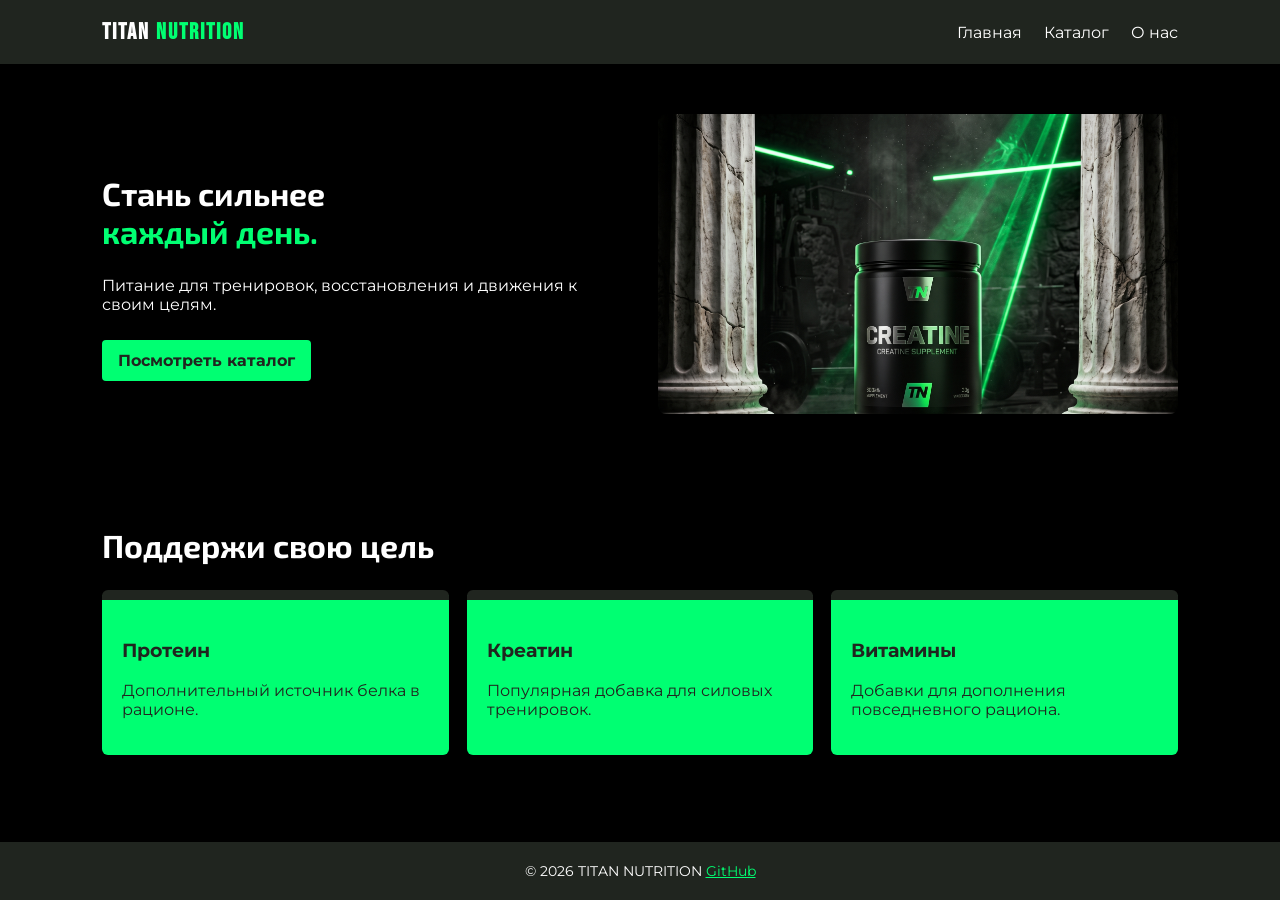
<file: lab2/index.html>
<!DOCTYPE html>
<html lang="ru">
<head>
    <meta charset="UTF-8">
    <meta name="viewport" content="width=device-width, initial-scale=1.0">
    <title>TITAN NUTRITION — Главная</title>
    <link rel="preconnect" href="https://fonts.googleapis.com">
    <link rel="preconnect" href="https://fonts.gstatic.com" crossorigin>
    <link href="https://fonts.googleapis.com/css2?family=Bebas+Neue&family=Exo+2:wght@400;500;600;700;800&family=Montserrat:wght@400;500;600;700;800&display=swap" rel="stylesheet">
    <link rel="stylesheet" href="style.css">
</head>
<body>
    <header>
        <h1 class="logo">TITAN <span>NUTRITION</span></h1>
        <nav>
            <a href="index.html">Главная</a>
            <a href="catalog.html">Каталог</a>
            <a href="about.html">О нас</a>
        </nav>
    </header>

    <main>
        <section class="hero">
            <div>
                <h2>Стань сильнее<br><span>каждый день.</span></h2>
                <p>Питание для тренировок, восстановления и движения к своим целям.</p>
                <a class="button" href="catalog.html">Посмотреть каталог</a>
            </div>
            <img src="images/post5.jpg" alt="Спортивное питание">
        </section>

        <section class="content">
            <h2>Поддержи свою цель</h2>
            <div class="cards">
                <article>
                    <h3>Протеин</h3>
                    <p>Дополнительный источник белка в рационе.</p>
                </article>
                <article>
                    <h3>Креатин</h3>
                    <p>Популярная добавка для силовых тренировок.</p>
                </article>
                <article>
                    <h3>Витамины</h3>
                    <p>Добавки для дополнения повседневного рациона.</p>
                </article>
            </div>
        </section>
    </main>

    <footer>
        © 2026 TITAN NUTRITION
        <a href="https://github.com/fruktovi/web6401-gridyaev_oa" target="_blank" style="color: #00FF72;">GitHub</a>
    </footer>
</body>
</html>
</file>
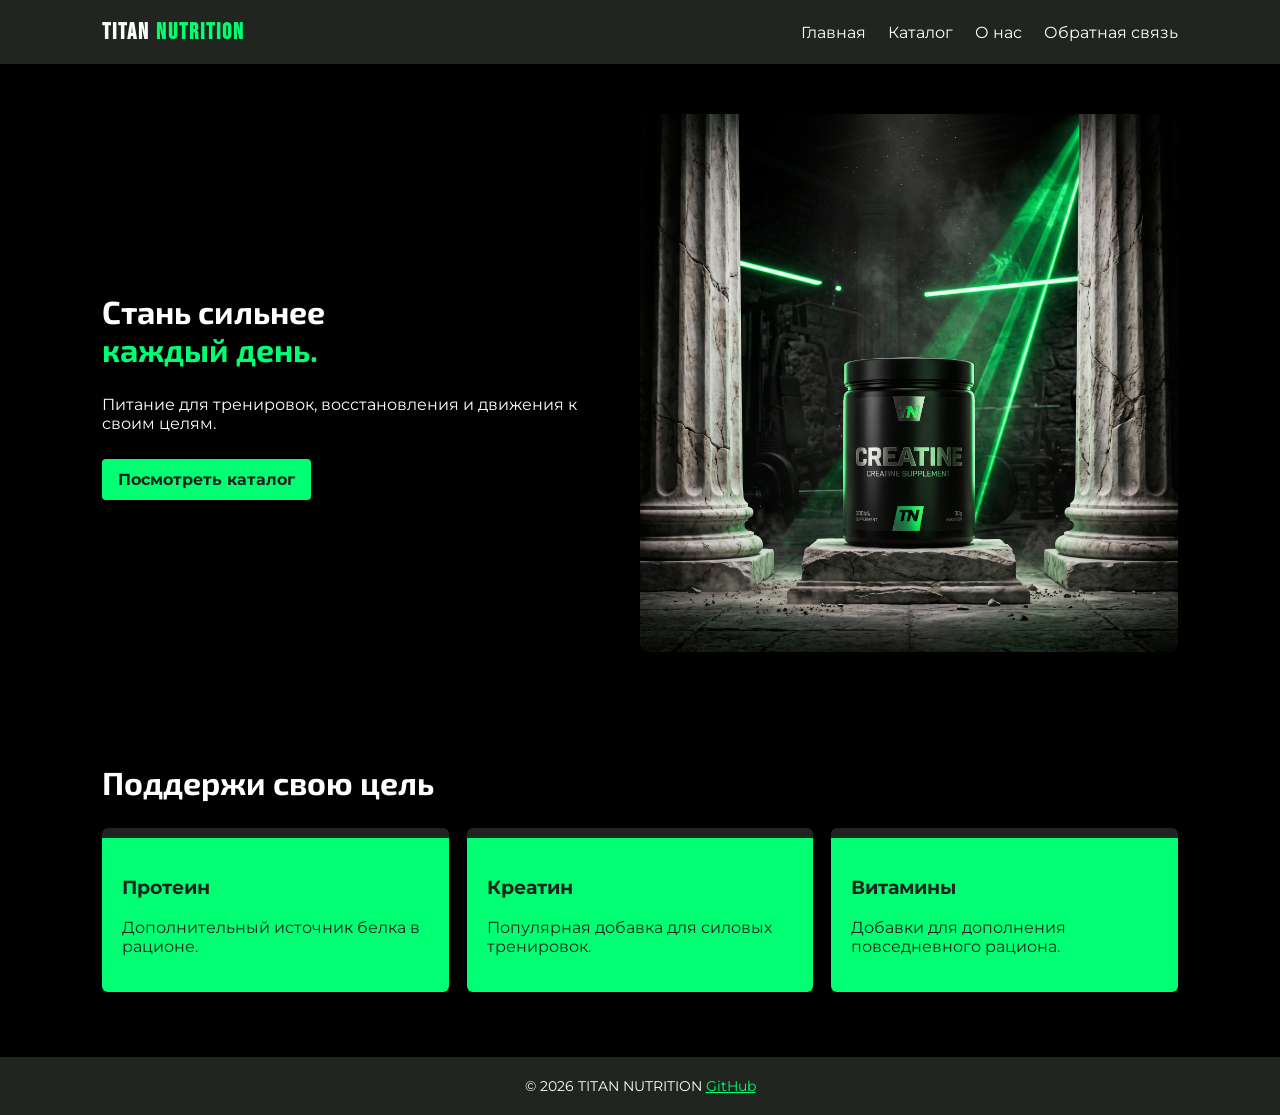
<file: lab4/index.html>
<!DOCTYPE html>
<html lang="ru">
<head>
    <meta charset="UTF-8">
    <meta name="viewport" content="width=device-width, initial-scale=1.0">
    <title>TITAN NUTRITION — Главная</title>
    <link rel="preconnect" href="https://fonts.googleapis.com">
    <link rel="preconnect" href="https://fonts.gstatic.com" crossorigin>
    <link href="https://fonts.googleapis.com/css2?family=Bebas+Neue&family=Exo+2:wght@400;500;600;700;800&family=Montserrat:wght@400;500;600;700;800&display=swap" rel="stylesheet">
    <link rel="stylesheet" href="style.css">
</head>
<body class="page">
    <header class="header">
        <h1 class="logo">TITAN <span class="logo__accent">NUTRITION</span></h1>
        <nav class="navigation">
            <a class="navigation__link" href="index.html">Главная</a>
            <a class="navigation__link" href="catalog.html">Каталог</a>
            <a class="navigation__link" href="about.html">О нас</a>
            <a class="navigation__link" href="feedback.html">Обратная связь</a>
        </nav>
    </header>

    <main class="page__main">
        <section class="hero">
            <div class="hero__content">
                <h2 class="title">Стань сильнее<br><span class="hero__accent">каждый день.</span></h2>
                <p>Питание для тренировок, восстановления и движения к своим целям.</p>
                <a class="button" href="catalog.html">Посмотреть каталог</a>
            </div>
            <img class="hero__image" src="images/post5.jpg" alt="Спортивное питание">
        </section>

        <section class="content">
            <h2 class="title">Поддержи свою цель</h2>
            <div class="cards">
                <article class="cards__item">
                    <h3>Протеин</h3>
                    <p>Дополнительный источник белка в рационе.</p>
                </article>
                <article class="cards__item">
                    <h3>Креатин</h3>
                    <p>Популярная добавка для силовых тренировок.</p>
                </article>
                <article class="cards__item">
                    <h3>Витамины</h3>
                    <p>Добавки для дополнения повседневного рациона.</p>
                </article>
            </div>
        </section>
    </main>

    <footer class="footer">
        © 2026 TITAN NUTRITION
        <a href="https://github.com/fruktovi/web6401-gridyaev_oa" target="_blank" class="footer__link">GitHub</a>
    </footer>
</body>
</html>
</file>
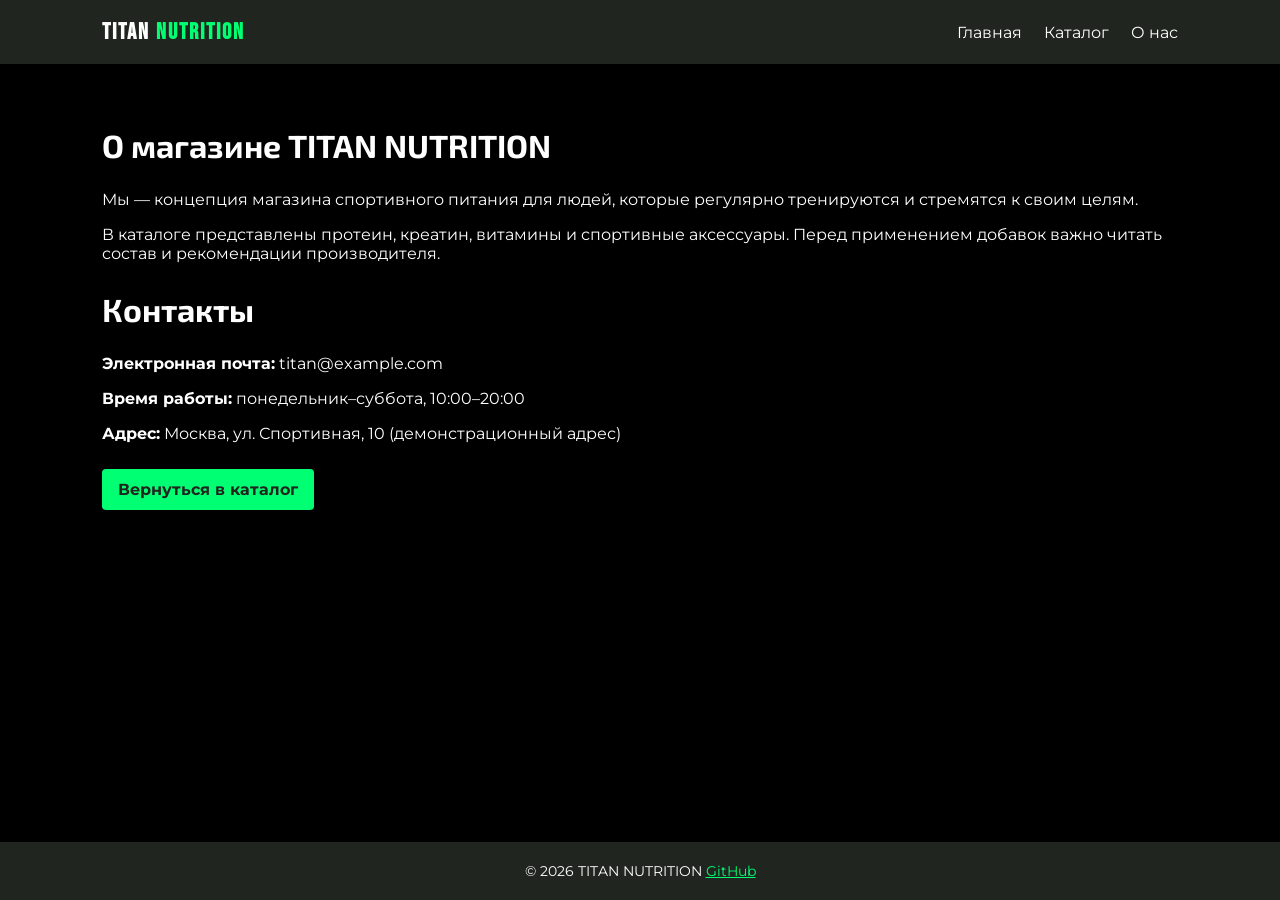
<file: lab2/about.html>
<!DOCTYPE html>
<html lang="ru">
<head>
    <meta charset="UTF-8">
    <meta name="viewport" content="width=device-width, initial-scale=1.0">
    <title>TITAN NUTRITION — О нас</title>
    <link rel="preconnect" href="https://fonts.googleapis.com">
    <link rel="preconnect" href="https://fonts.gstatic.com" crossorigin>
    <link href="https://fonts.googleapis.com/css2?family=Bebas+Neue&family=Exo+2:wght@400;500;600;700;800&family=Montserrat:wght@400;500;600;700;800&display=swap" rel="stylesheet">
    <link rel="stylesheet" href="style.css">
</head>
<body>
    <header>
        <h1 class="logo">TITAN <span>NUTRITION</span></h1>
        <nav>
            <a href="index.html">Главная</a>
            <a href="catalog.html">Каталог</a>
            <a href="about.html">О нас</a>
        </nav>
    </header>

    <main class="content">
        <h2>О магазине TITAN NUTRITION</h2>
        <p>Мы — концепция магазина спортивного питания для людей, которые регулярно тренируются и стремятся к своим целям.</p>
        <p>В каталоге представлены протеин, креатин, витамины и спортивные аксессуары. Перед применением добавок важно читать состав и рекомендации производителя.</p>

        <h2>Контакты</h2>
        <p><strong>Электронная почта:</strong> titan@example.com</p>
        <p><strong>Время работы:</strong> понедельник–суббота, 10:00–20:00</p>
        <p><strong>Адрес:</strong> Москва, ул. Спортивная, 10 (демонстрационный адрес)</p>
        <a class="button" href="catalog.html">Вернуться в каталог</a>
    </main>

    <footer>
        © 2026 TITAN NUTRITION
        <a href="https://github.com/fruktovi/web6401-gridyaev_oa" target="_blank" style="color: #00FF72;">GitHub</a>
    </footer>
</body>
</html>
</file>
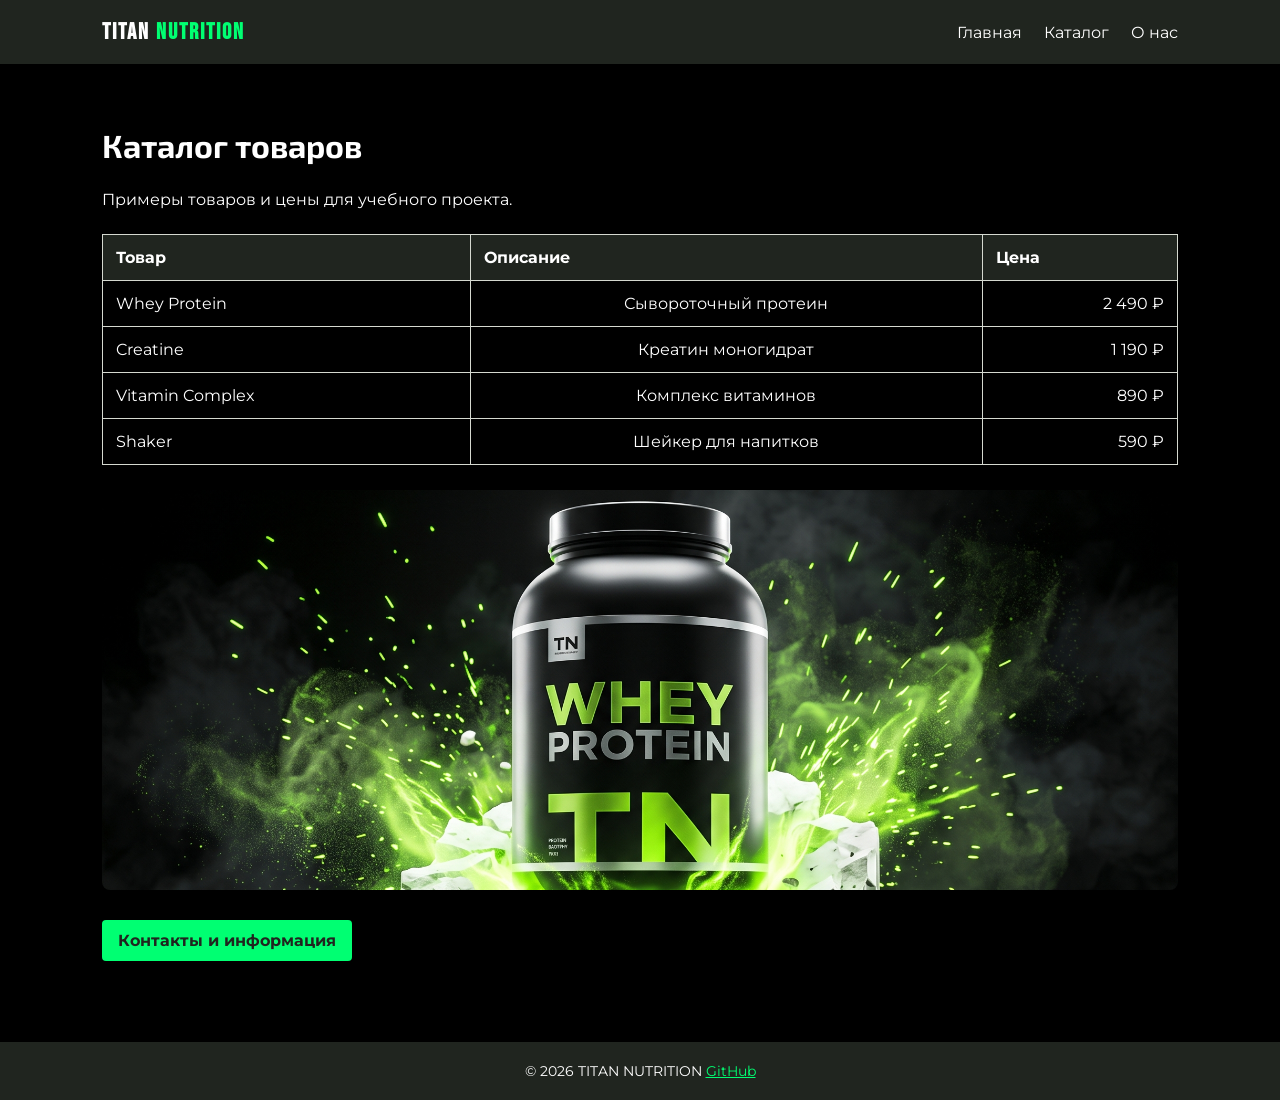
<file: lab2/catalog.html>
<!DOCTYPE html>
<html lang="ru">
<head>
    <meta charset="UTF-8">
    <meta name="viewport" content="width=device-width, initial-scale=1.0">
    <title>TITAN NUTRITION — Каталог</title>
    <link rel="preconnect" href="https://fonts.googleapis.com">
    <link rel="preconnect" href="https://fonts.gstatic.com" crossorigin>
    <link href="https://fonts.googleapis.com/css2?family=Bebas+Neue&family=Exo+2:wght@400;500;600;700;800&family=Montserrat:wght@400;500;600;700;800&display=swap" rel="stylesheet">
    <link rel="stylesheet" href="style.css">
</head>
<body>
    <header>
        <h1 class="logo">TITAN <span>NUTRITION</span></h1>
        <nav>
            <a href="index.html">Главная</a>
            <a href="catalog.html">Каталог</a>
            <a href="about.html">О нас</a>
        </nav>
    </header>

    <main class="content">
        <h2>Каталог товаров</h2>
        <p>Примеры товаров и цены для учебного проекта.</p>
        <table>
            <tr>
                <th>Товар</th>
                <th>Описание</th>
                <th>Цена</th>
            </tr>
            <tr>
                <td>Whey Protein</td>
                <td>Сывороточный протеин</td>
                <td>2 490 ₽</td>
            </tr>
            <tr>
                <td>Creatine</td>
                <td>Креатин моногидрат</td>
                <td>1 190 ₽</td>
            </tr>
            <tr>
                <td>Vitamin Complex</td>
                <td>Комплекс витаминов</td>
                <td>890 ₽</td>
            </tr>
            <tr>
                <td>Shaker</td>
                <td>Шейкер для напитков</td>
                <td>590 ₽</td>
            </tr>
        </table>
        <img class="catalog-image" src="images/post2.jpg" alt="Товары для спорта">
        <p><a class="button" href="about.html">Контакты и информация</a></p>
    </main>

    <footer>
        © 2026 TITAN NUTRITION
        <a href="https://github.com/fruktovi/web6401-gridyaev_oa" target="_blank" style="color: #00FF72;">GitHub</a>
    </footer>
</body>
</html>
</file>
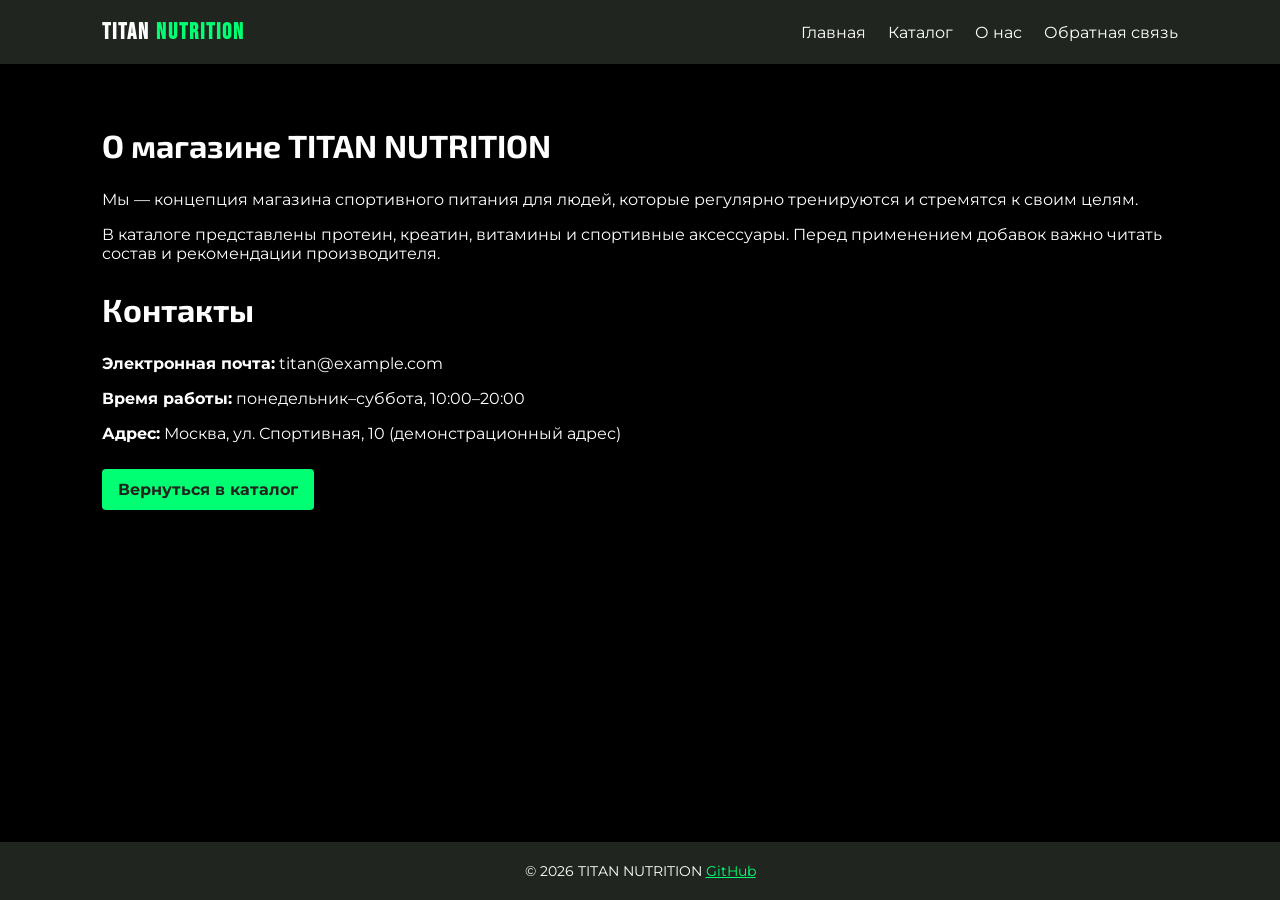
<file: lab4/about.html>
<!DOCTYPE html>
<html lang="ru">
<head>
    <meta charset="UTF-8">
    <meta name="viewport" content="width=device-width, initial-scale=1.0">
    <title>TITAN NUTRITION — О нас</title>
    <link rel="preconnect" href="https://fonts.googleapis.com">
    <link rel="preconnect" href="https://fonts.gstatic.com" crossorigin>
    <link href="https://fonts.googleapis.com/css2?family=Bebas+Neue&family=Exo+2:wght@400;500;600;700;800&family=Montserrat:wght@400;500;600;700;800&display=swap" rel="stylesheet">
    <link rel="stylesheet" href="style.css">
</head>
<body class="page">
    <header class="header">
        <h1 class="logo">TITAN <span class="logo__accent">NUTRITION</span></h1>
        <nav class="navigation">
            <a class="navigation__link" href="index.html">Главная</a>
            <a class="navigation__link" href="catalog.html">Каталог</a>
            <a class="navigation__link" href="about.html">О нас</a>
            <a class="navigation__link" href="feedback.html">Обратная связь</a>
        </nav>
    </header>

    <main class="page__main content">
        <h2 class="title">О магазине TITAN NUTRITION</h2>
        <p>Мы — концепция магазина спортивного питания для людей, которые регулярно тренируются и стремятся к своим целям.</p>
        <p>В каталоге представлены протеин, креатин, витамины и спортивные аксессуары. Перед применением добавок важно читать состав и рекомендации производителя.</p>

        <h2 class="title">Контакты</h2>
        <p><strong>Электронная почта:</strong> titan@example.com</p>
        <p><strong>Время работы:</strong> понедельник–суббота, 10:00–20:00</p>
        <p><strong>Адрес:</strong> Москва, ул. Спортивная, 10 (демонстрационный адрес)</p>
        <a class="button" href="catalog.html">Вернуться в каталог</a>
    </main>

    <footer class="footer">
        © 2026 TITAN NUTRITION
        <a href="https://github.com/fruktovi/web6401-gridyaev_oa" target="_blank" class="footer__link">GitHub</a>
    </footer>
</body>
</html>
</file>
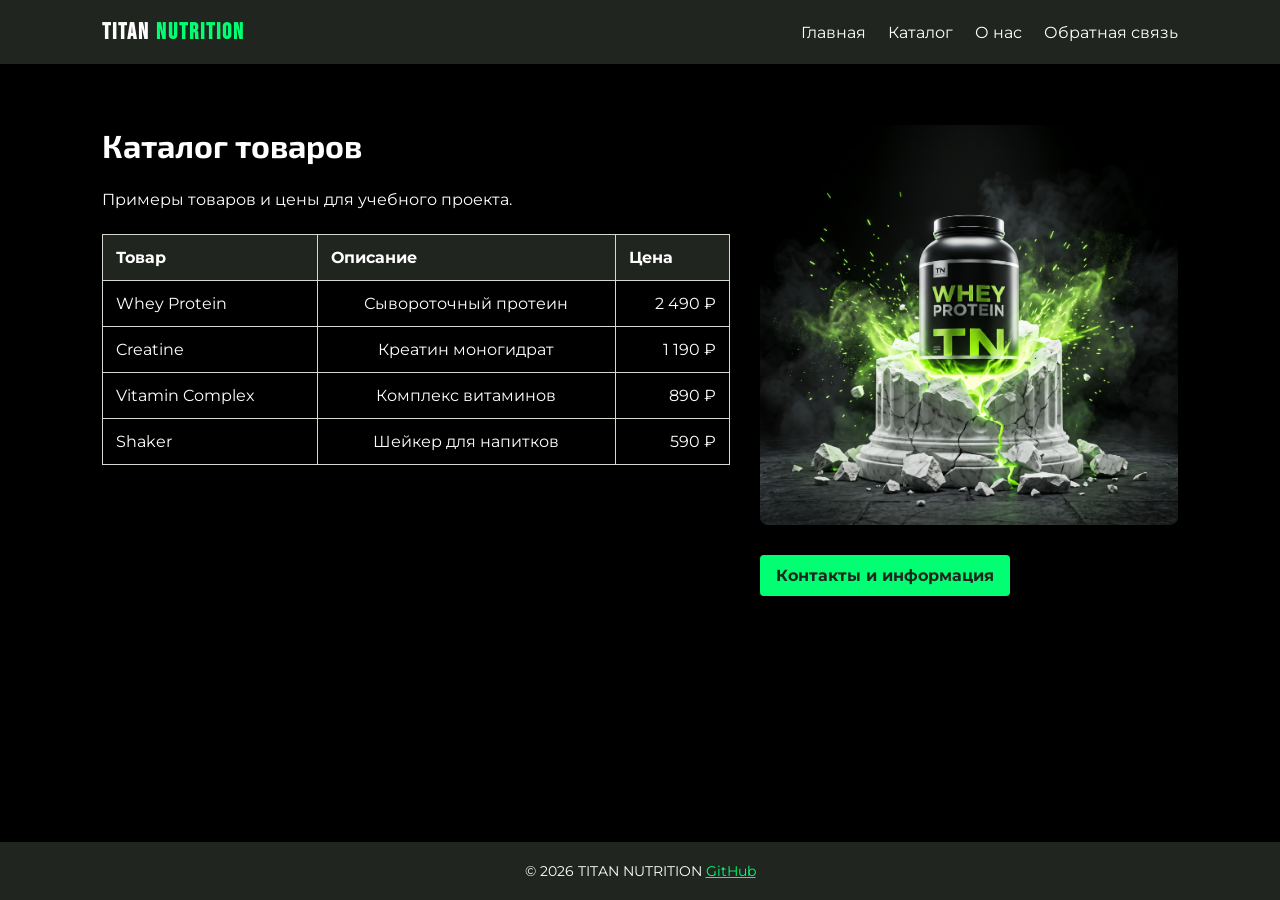
<file: lab4/catalog.html>
<!DOCTYPE html>
<html lang="ru">
<head>
    <meta charset="UTF-8">
    <meta name="viewport" content="width=device-width, initial-scale=1.0">
    <title>TITAN NUTRITION — Каталог</title>
    <link rel="preconnect" href="https://fonts.googleapis.com">
    <link rel="preconnect" href="https://fonts.gstatic.com" crossorigin>
    <link href="https://fonts.googleapis.com/css2?family=Bebas+Neue&family=Exo+2:wght@400;500;600;700;800&family=Montserrat:wght@400;500;600;700;800&display=swap" rel="stylesheet">
    <link rel="stylesheet" href="style.css">
</head>
<body class="page">
    <header class="header">
        <h1 class="logo">TITAN <span class="logo__accent">NUTRITION</span></h1>
        <nav class="navigation">
            <a class="navigation__link" href="index.html">Главная</a>
            <a class="navigation__link" href="catalog.html">Каталог</a>
            <a class="navigation__link" href="about.html">О нас</a>
            <a class="navigation__link" href="feedback.html">Обратная связь</a>
        </nav>
    </header>

    <main class="page__main content catalog">
        <section class="catalog__section">
            <h2 class="title">Каталог товаров</h2>
            <p>Примеры товаров и цены для учебного проекта.</p>
            <table class="product-table">
                <tr>
                    <th class="product-table__heading">Товар</th>
                    <th class="product-table__heading">Описание</th>
                    <th class="product-table__heading">Цена</th>
                </tr>
                <tr>
                    <td class="product-table__cell">Whey Protein</td>
                    <td class="product-table__cell product-table__cell--center">Сывороточный протеин</td>
                    <td class="product-table__cell product-table__cell--right">2 490 ₽</td>
                </tr>
                <tr>
                    <td class="product-table__cell">Creatine</td>
                    <td class="product-table__cell product-table__cell--center">Креатин моногидрат</td>
                    <td class="product-table__cell product-table__cell--right">1 190 ₽</td>
                </tr>
                <tr>
                    <td class="product-table__cell">Vitamin Complex</td>
                    <td class="product-table__cell product-table__cell--center">Комплекс витаминов</td>
                    <td class="product-table__cell product-table__cell--right">890 ₽</td>
                </tr>
                <tr>
                    <td class="product-table__cell">Shaker</td>
                    <td class="product-table__cell product-table__cell--center">Шейкер для напитков</td>
                    <td class="product-table__cell product-table__cell--right">590 ₽</td>
                </tr>
            </table>
        </section>
        <section class="catalog__section">
            <img class="catalog__image" src="images/post2.jpg" alt="Товары для спорта">
            <p><a class="button" href="about.html">Контакты и информация</a></p>
        </section>
    </main>

    <footer class="footer">
        © 2026 TITAN NUTRITION
        <a href="https://github.com/fruktovi/web6401-gridyaev_oa" target="_blank" class="footer__link">GitHub</a>
    </footer>
</body>
</html>
</file>
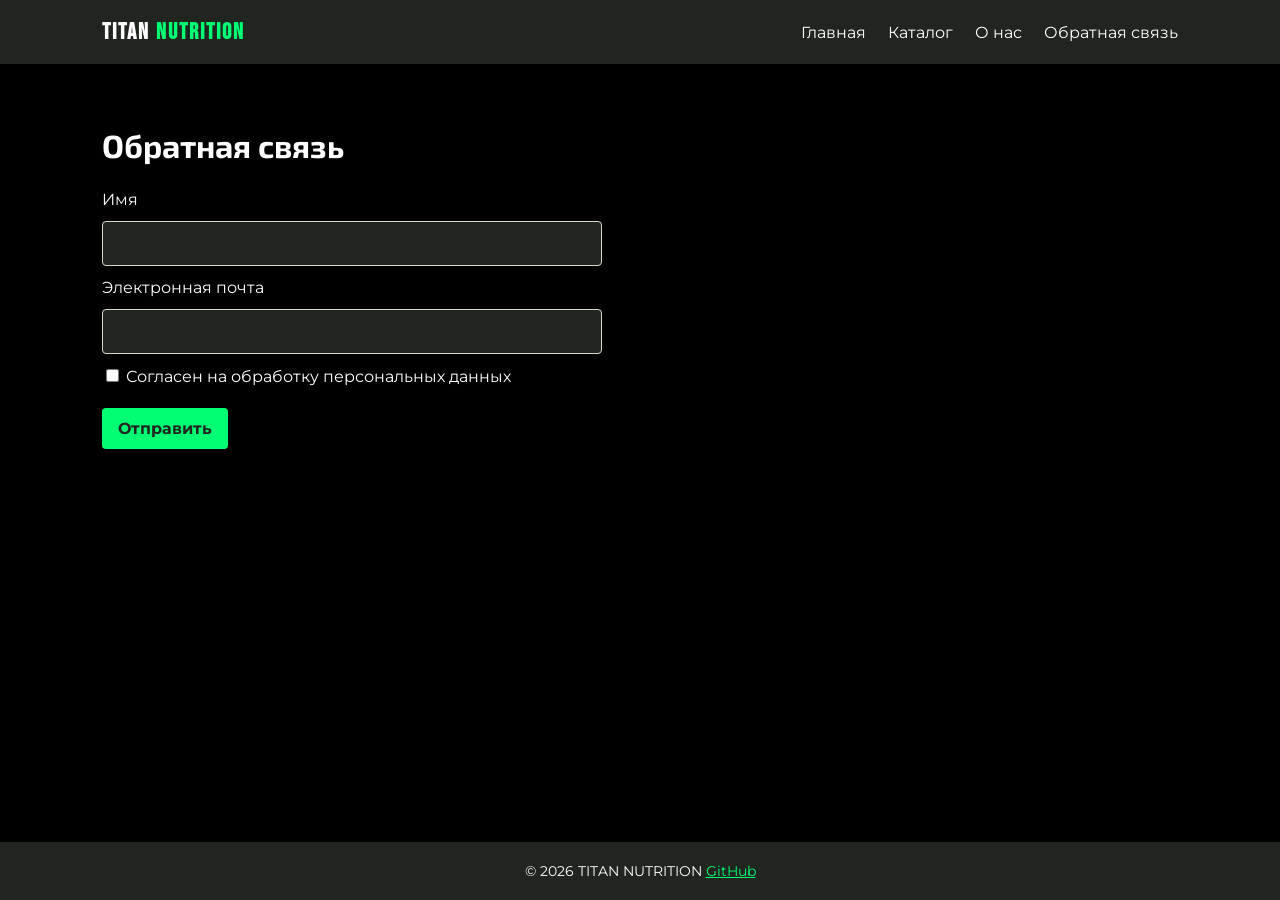
<file: lab4/feedback.html>
<!DOCTYPE html>
<html lang="ru">
<head>
    <meta charset="UTF-8">
    <meta name="viewport" content="width=device-width, initial-scale=1.0">
    <title>TITAN NUTRITION — Обратная связь</title>
    <link rel="preconnect" href="https://fonts.googleapis.com">
    <link rel="preconnect" href="https://fonts.gstatic.com" crossorigin>
    <link href="https://fonts.googleapis.com/css2?family=Bebas+Neue&family=Exo+2:wght@400;500;600;700;800&family=Montserrat:wght@400;500;600;700;800&display=swap" rel="stylesheet">
    <link rel="stylesheet" href="style.css">
</head>
<body class="page">
    <header class="header">
        <h1 class="logo">TITAN <span class="logo__accent">NUTRITION</span></h1>
        <nav class="navigation">
            <a class="navigation__link" href="index.html">Главная</a>
            <a class="navigation__link" href="catalog.html">Каталог</a>
            <a class="navigation__link" href="about.html">О нас</a>
            <a class="navigation__link" href="feedback.html">Обратная связь</a>
        </nav>
    </header>

    <main class="page__main content">
        <h2 class="title">Обратная связь</h2>
        <form class="feedback-form" id="feedback-form">
            <label for="name">Имя</label>
            <input class="feedback-form__input" type="text" id="name" name="name" required>

            <label for="email">Электронная почта</label>
            <input class="feedback-form__input" type="email" id="email" name="email" required>

            <label>
                <input class="feedback-form__checkbox" type="checkbox" id="consent" name="consent" required>
                Согласен на обработку персональных данных
            </label>

            <button class="button feedback-form__submit" type="submit">Отправить</button>
            <p id="form-status" role="status"></p>
        </form>
    </main>

    <footer class="footer">
        © 2026 TITAN NUTRITION
        <a href="https://github.com/fruktovi/web6401-gridyaev_oa" target="_blank" class="footer__link">GitHub</a>
    </footer>
    <script src="script.js"></script>
</body>
</html>
</file>
<file: lab2/style.css>
html {
    min-height: 100%;
}

body {
    margin: 0;
    font-family: 'Montserrat', sans-serif;
    background: #000000;
    color: #ffffff;
    min-height: 100vh;
    display: flex;
    flex-direction: column;
}

main {
    flex: 1;
}

header {
    background: #20251f;
    color: white;
    padding: 18px 8%;
    display: flex;
    justify-content: space-between;
    align-items: center;
    flex-wrap: wrap;
}

.logo {
    font-family: 'Bebas Neue', sans-serif;
    font-size: 48px;
    letter-spacing: 2px;
    margin: 0;
    font-size: 23px;
}

.logo span {
    color: #00FF72;
}

nav a {
    color: white;
    text-decoration: none;
    margin-left: 18px;
}

nav a:hover {
    color: #008e40;
}

.hero {
    padding: 50px 8%;
    display: flex;
    align-items: center;
    gap: 35px;
}

.hero div, .hero img {
    width: 50%;
}

.hero img {
    height: 300px;
    object-fit: cover;
    border-radius: 8px;
}

h2 {
    font-family: 'Exo 2', sans-serif;
    font-weight: 700;
    font-size: 32px;
}

h2 span, .label {
    color: #00FF72;
}

.button {
    display: inline-block;
    background: #00FF72;
    color: #20251f;
    padding: 11px 16px;
    margin-top: 10px;
    text-decoration: none;
    border-radius: 4px;
    font-weight: bold;
}

.button:hover {
    background: #008e40;
}

.content {
    padding: 35px 8%;
}

.cards {
    display: flex;
    gap: 18px;
}

.cards article {
    flex: 1;
    padding: 20px;
    background: #00FF72;
    color: #20251f;
    border-radius: 6px;
    border-top: 10px solid #20251f;
}

table {
    width: 100%;
    border-collapse: collapse;
    background: rgb(0, 0, 0);
    margin: 25px 0;
}

th, td {
    border: 1px solid #d5d9d0;
    padding: 13px;
}

th {
    background: #20251f;
    color: white;
    text-align: left;
}

td:nth-child(2) {
    text-align: center;
}

td:last-child {
    text-align: right;
}

.catalog-image {
    width: 100%;
    max-height: 400px;
    object-fit: cover;
    object-position: center 35%;
    border-radius: 8px;
}

footer {
    margin-top: 30px;
    padding: 20px;
    text-align: center;
    background: #20251f;
    color: white;
    font-size: 14px;
}

@media (max-width: 650px) {
    header, .hero, .cards {
        flex-direction: column;
        align-items: flex-start;
    }

    nav a {
        margin: 0 12px 0 0;
    }

    .hero div, .hero img {
        width: 100%;
    }

    h2 {
        font-size: 26px;
    }
}
</file>
<file: lab4/style.css>
:root {
    --background: #000000;
    --text: #ffffff;
    --surface: #20251f;
    --accent: #00ff72;
    --accent-hover: #008e40;
    --border: #d5d9d0;
}

html {
    min-height: 100%;
}

.page {
    margin: 0;
    font-family: 'Montserrat', sans-serif;
    background: var(--background);
    color: var(--text);
    min-height: 100vh;
    display: flex;
    flex-direction: column;
}

.page__main {
    flex: 1;
}

.header {
    background: var(--surface);
    color: var(--text);
    padding: 18px 8%;
    display: flex;
    justify-content: space-between;
    align-items: center;
    flex-wrap: wrap;
}

.logo {
    font-family: 'Bebas Neue', sans-serif;
    letter-spacing: 2px;
    margin: 0;
    font-size: 23px;
}

.logo__accent {
    color: var(--accent);
}

.navigation__link {
    color: var(--text);
    text-decoration: none;
    margin-left: 18px;
}

.navigation__link:hover {
    color: var(--accent-hover);
}

.hero {
    padding: 50px 8%;
    display: flex;
    align-items: center;
    gap: 35px;
}

.hero__content, .hero__image {
    width: 50%;
}

.hero__image {
    height: auto;
    object-fit: contain;
    border-radius: 8px;
}

.title {
    font-family: 'Exo 2', sans-serif;
    font-weight: 700;
    font-size: 32px;
}

.hero__accent {
    color: var(--accent);
}

.button {
    display: inline-block;
    background: var(--accent);
    color: var(--surface);
    padding: 11px 16px;
    margin-top: 10px;
    text-decoration: none;
    border-radius: 4px;
    font-weight: bold;
}

.button:hover {
    background: var(--accent-hover);
}

.content {
    padding: 35px 8%;
}

.cards {
    display: flex;
    gap: 18px;
}

.cards__item {
    flex: 1;
    padding: 20px;
    background: var(--accent);
    color: var(--surface);
    border-radius: 6px;
    border-top: 10px solid var(--surface);
}

.product-table {
    width: 100%;
    border-collapse: collapse;
    background: var(--background);
    margin: 25px 0;
}

.product-table__heading, .product-table__cell {
    border: 1px solid var(--border);
    padding: 13px;
}

.product-table__heading {
    background: var(--surface);
    color: var(--text);
    text-align: left;
}

.product-table__cell--center {
    text-align: center;
}

.product-table__cell--right {
    text-align: right;
}

.catalog__image {
    width: 100%;
    max-height: 400px;
    object-fit: cover;
    object-position: center 35%;
    border-radius: 8px;
}

.footer {
    margin-top: 30px;
    padding: 20px;
    text-align: center;
    background: var(--surface);
    color: var(--text);
    font-size: 14px;
}

@media (max-width: 650px) {
    .header, .hero, .cards {
        flex-direction: column;
        align-items: flex-start;
    }

    .navigation__link {
        margin: 0 12px 0 0;
    }

    .hero__content, .hero__image {
        width: 100%;
    }

    .title {
        font-size: 26px;
    }
}

.footer__link {
    color: var(--accent);
}

.catalog {
    display: grid;
    grid-template-columns: 3fr 2fr;
    align-items: start;
    gap: 30px;
}

.catalog__section {
    min-width: 0;
}

.catalog__image {
    margin-top: 26px;
}

.hero__image {
    animation: hero-float 4s ease-in-out infinite;
}

@keyframes hero-float {
    0%, 100% {
        transform: translateY(0);
        box-shadow: 0 0 24px -12px var(--accent);
    }
    50% {
        transform: translateY(-10px);
        box-shadow: 0 0 40px -8px var(--accent);
    }
}

.feedback-form {
    max-width: 500px;
    display: flex;
    flex-direction: column;
    gap: 12px;
}

.feedback-form__input {
    box-sizing: border-box;
    width: 100%;
    padding: 12px;
    border: 1px solid var(--border);
    border-radius: 4px;
    background: var(--surface);
    color: var(--text);
    font: inherit;
}

.feedback-form__input:focus-visible,
.feedback-form__checkbox:focus-visible,
.feedback-form__submit:focus-visible {
    outline: 2px solid var(--accent);
    outline-offset: 3px;
}

.feedback-form__checkbox {
    accent-color: var(--accent);
}

.feedback-form__submit {
    align-self: flex-start;
    border: 0;
    cursor: pointer;
    font: inherit;
    font-weight: bold;
}

@media (max-width: 850px) {
    .catalog {
        grid-template-columns: 1fr;
    }
}

@media (prefers-reduced-motion: reduce) {
    .hero__image {
        animation: none;
    }
}
</file>
